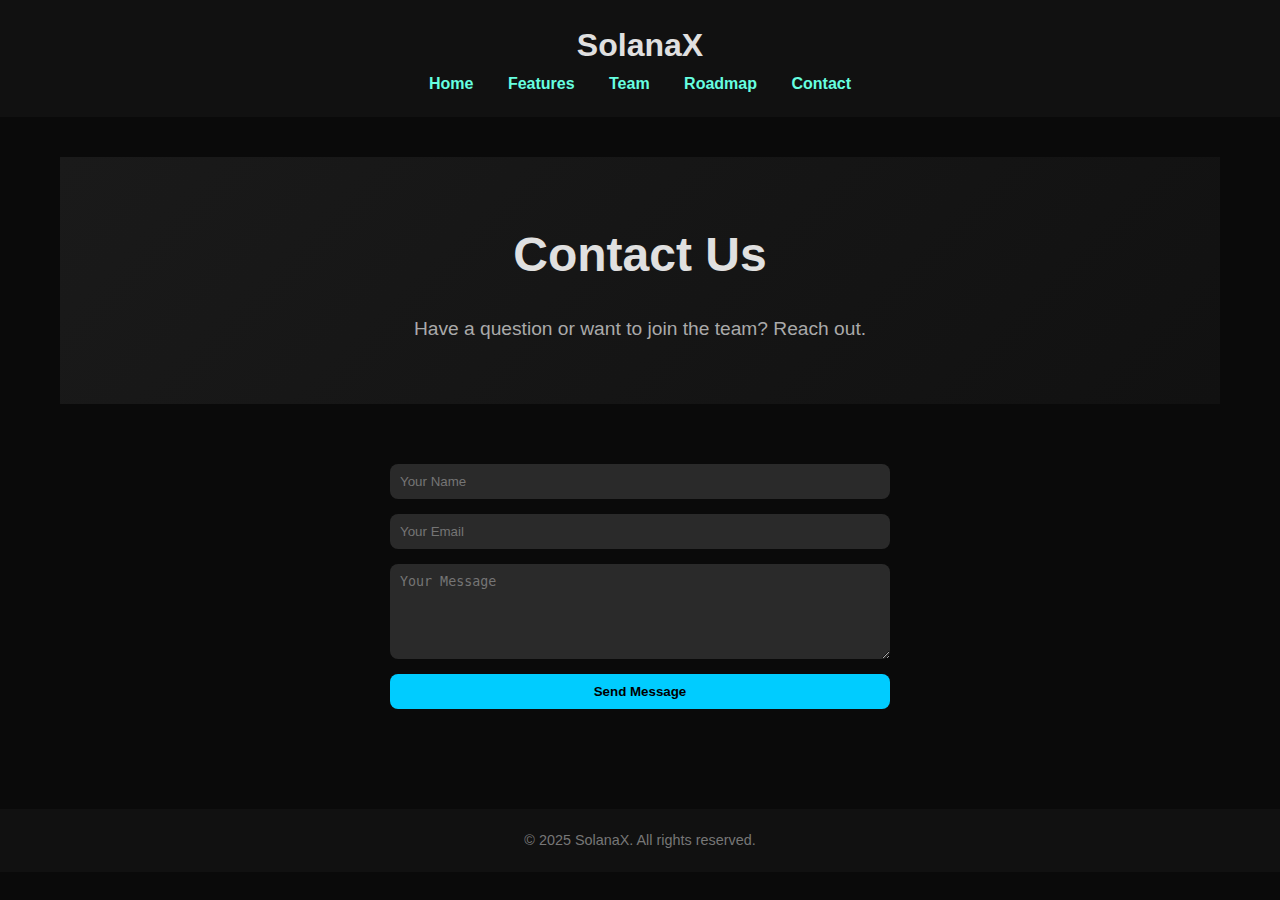
<file: contact.html>
<!DOCTYPE html>
<html lang="en">
<head>
  <meta charset="UTF-8" />
  <meta name="viewport" content="width=device-width, initial-scale=1.0"/>
  <title>Contact – SolanaX</title>
  <link rel="stylesheet" href="style.css" />
</head>
<body>
  <header>
    <h1>SolanaX</h1>
    <nav>
      <a href="index.html">Home</a>
      <a href="features.html">Features</a>
      <a href="team.html">Team</a>
      <a href="roadmap.html">Roadmap</a>
      <a href="contact.html">Contact</a>
    </nav>
  </header>

  <main>
    <section class="hero">
      <h1>Contact Us</h1>
      <p>Have a question or want to join the team? Reach out.</p>
    </section>

    <section>
      <form>
        <input type="text" placeholder="Your Name" required />
        <input type="email" placeholder="Your Email" required />
        <textarea placeholder="Your Message" rows="5" required></textarea>
        <button type="submit">Send Message</button>
      </form>
    </section>
  </main>

  <footer>
    <p>&copy; 2025 SolanaX. All rights reserved.</p>
  </footer>
</body>
</html>
</file>
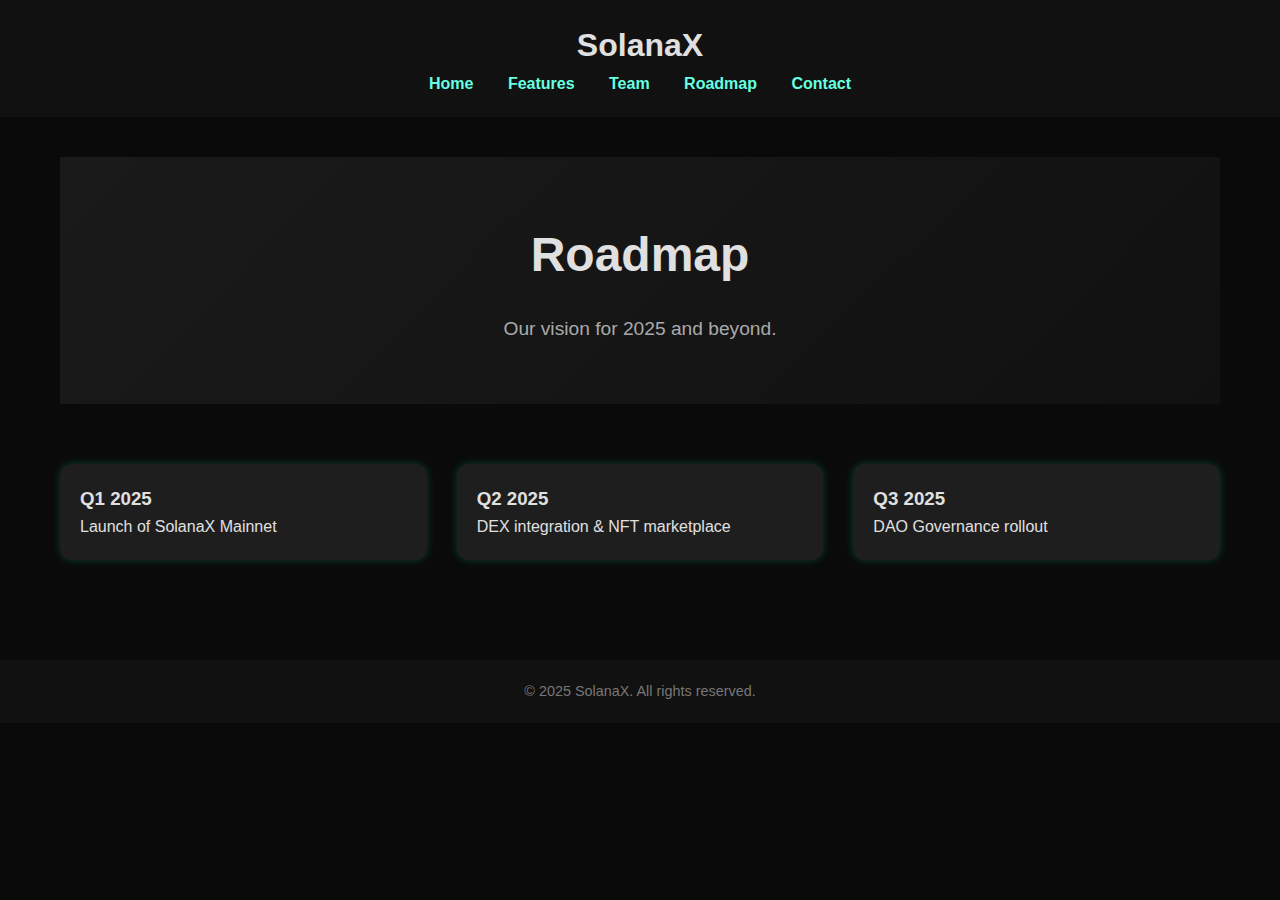
<file: roadmap.html>
<!DOCTYPE html>
<html lang="en">
<head>
  <meta charset="UTF-8" />
  <meta name="viewport" content="width=device-width, initial-scale=1.0"/>
  <title>Roadmap – SolanaX</title>
  <link rel="stylesheet" href="style.css" />
</head>
<body>
  <header>
    <h1>SolanaX</h1>
    <nav>
      <a href="index.html">Home</a>
      <a href="features.html">Features</a>
      <a href="team.html">Team</a>
      <a href="roadmap.html">Roadmap</a>
      <a href="contact.html">Contact</a>
    </nav>
  </header>

  <main>
    <section class="hero">
      <h1>Roadmap</h1>
      <p>Our vision for 2025 and beyond.</p>
    </section>

    <section class="card-grid">
      <div class="card">
        <h3>Q1 2025</h3>
        <p>Launch of SolanaX Mainnet</p>
      </div>
      <div class="card">
        <h3>Q2 2025</h3>
        <p>DEX integration & NFT marketplace</p>
      </div>
      <div class="card">
        <h3>Q3 2025</h3>
        <p>DAO Governance rollout</p>
      </div>
    </section>
  </main>

  <footer>
    <p>&copy; 2025 SolanaX. All rights reserved.</p>
  </footer>
</body>
</html>
</file>
<file: style.css>
/* Reset & Base */
* {
  margin: 0;
  padding: 0;
  box-sizing: border-box;
}
body {
  font-family: 'Segoe UI', Tahoma, Geneva, Verdana, sans-serif;
  background-color: #0a0a0a;
  color: #e0e0e0;
  line-height: 1.6;
}
a {
  color: #66ffe0;
  text-decoration: none;
}
a:hover {
  color: #00ccff;
}
header, footer {
  background-color: #111;
  padding: 20px;
  text-align: center;
}
nav a {
  margin: 0 15px;
  font-weight: bold;
}
main {
  padding: 40px 20px;
  max-width: 1200px;
  margin: auto;
}
section {
  margin-bottom: 60px;
}
.hero {
  background: linear-gradient(135deg, #1a1a1a, #111);
  padding: 60px 20px;
  text-align: center;
}
.hero h1 {
  font-size: 3rem;
  margin-bottom: 20px;
}
.hero p {
  font-size: 1.2rem;
  color: #aaa;
}
.card-grid {
  display: grid;
  grid-template-columns: repeat(auto-fit, minmax(250px, 1fr));
  gap: 30px;
}
.card {
  background-color: #1e1e1e;
  padding: 20px;
  border-radius: 12px;
  box-shadow: 0 0 10px #00ffcc33;
  transition: transform 0.3s;
}
.card:hover {
  transform: translateY(-5px);
}
.card img {
  max-width: 100%;
  border-radius: 8px;
  margin-bottom: 15px;
}
form {
  display: flex;
  flex-direction: column;
  gap: 15px;
  max-width: 500px;
  margin: auto;
}
input, textarea {
  padding: 10px;
  border: none;
  border-radius: 8px;
  background: #2a2a2a;
  color: #fff;
}
button {
  background: #00ccff;
  color: #000;
  padding: 10px;
  border: none;
  border-radius: 8px;
  cursor: pointer;
  font-weight: bold;
}
button:hover {
  background: #66ffe0;
}
footer p {
  font-size: 0.9rem;
  color: #777;
}
@media (max-width: 600px) {
  .hero h1 {
    font-size: 2rem;
  }
  nav a {
    display: block;
    margin: 10px 0;
  }
}
</file>
